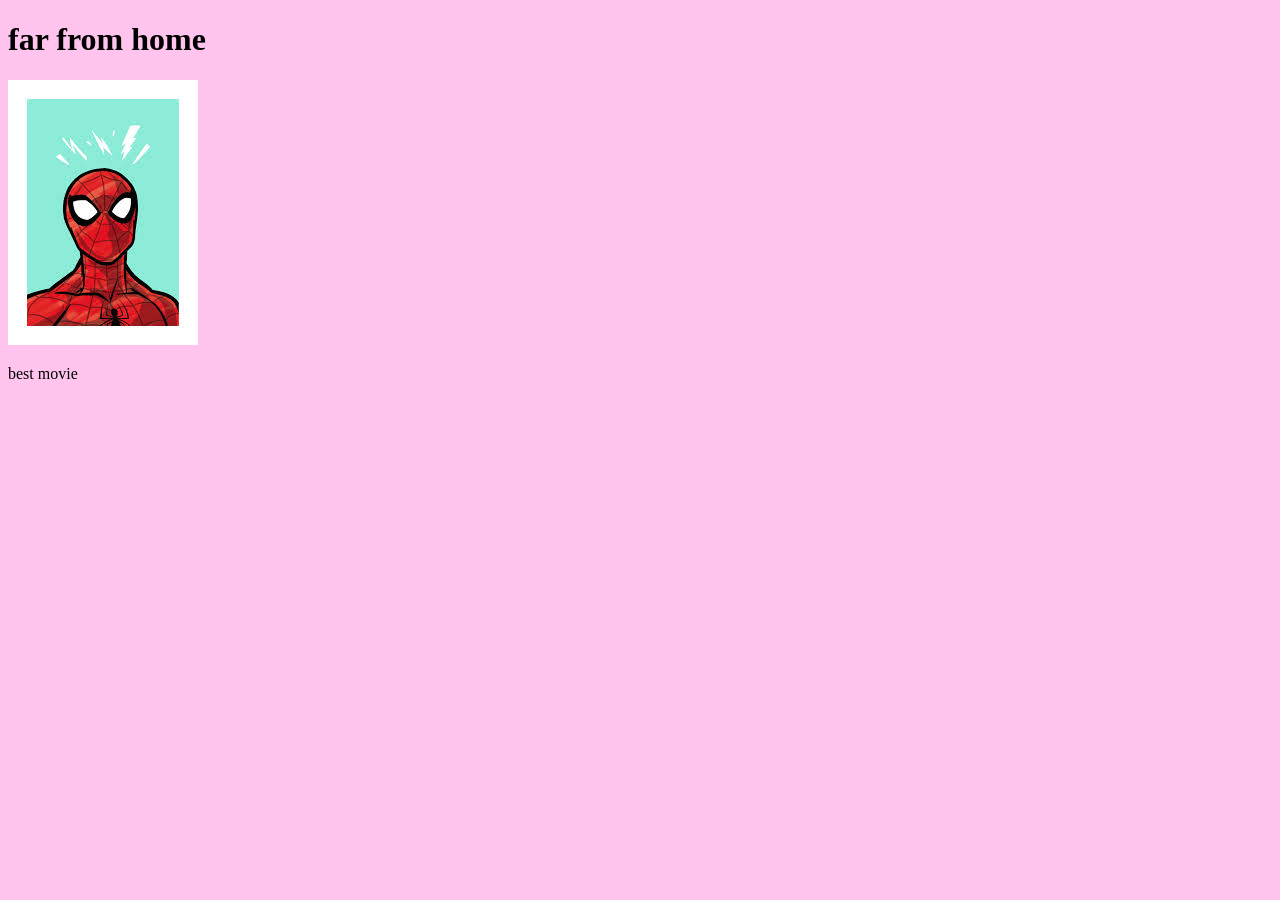
<file: index.html>
<!doctype html>
<html lang="en">
  <head>
    <meta charset="UTF-8" />
    <meta name="viewport" content="width=device-width, initial-scale=1.0" />
    <title>next step</title>
    <link rel="stylesheet" href="styles.css" />
  </head>
  <body>
    <div class="movie-card">    
      <h1>far from home</h1>
      <img src="download.jpg" alt="spider man" />
      <p>best movie</p>
    </div>
  </body>
</html>
</file>
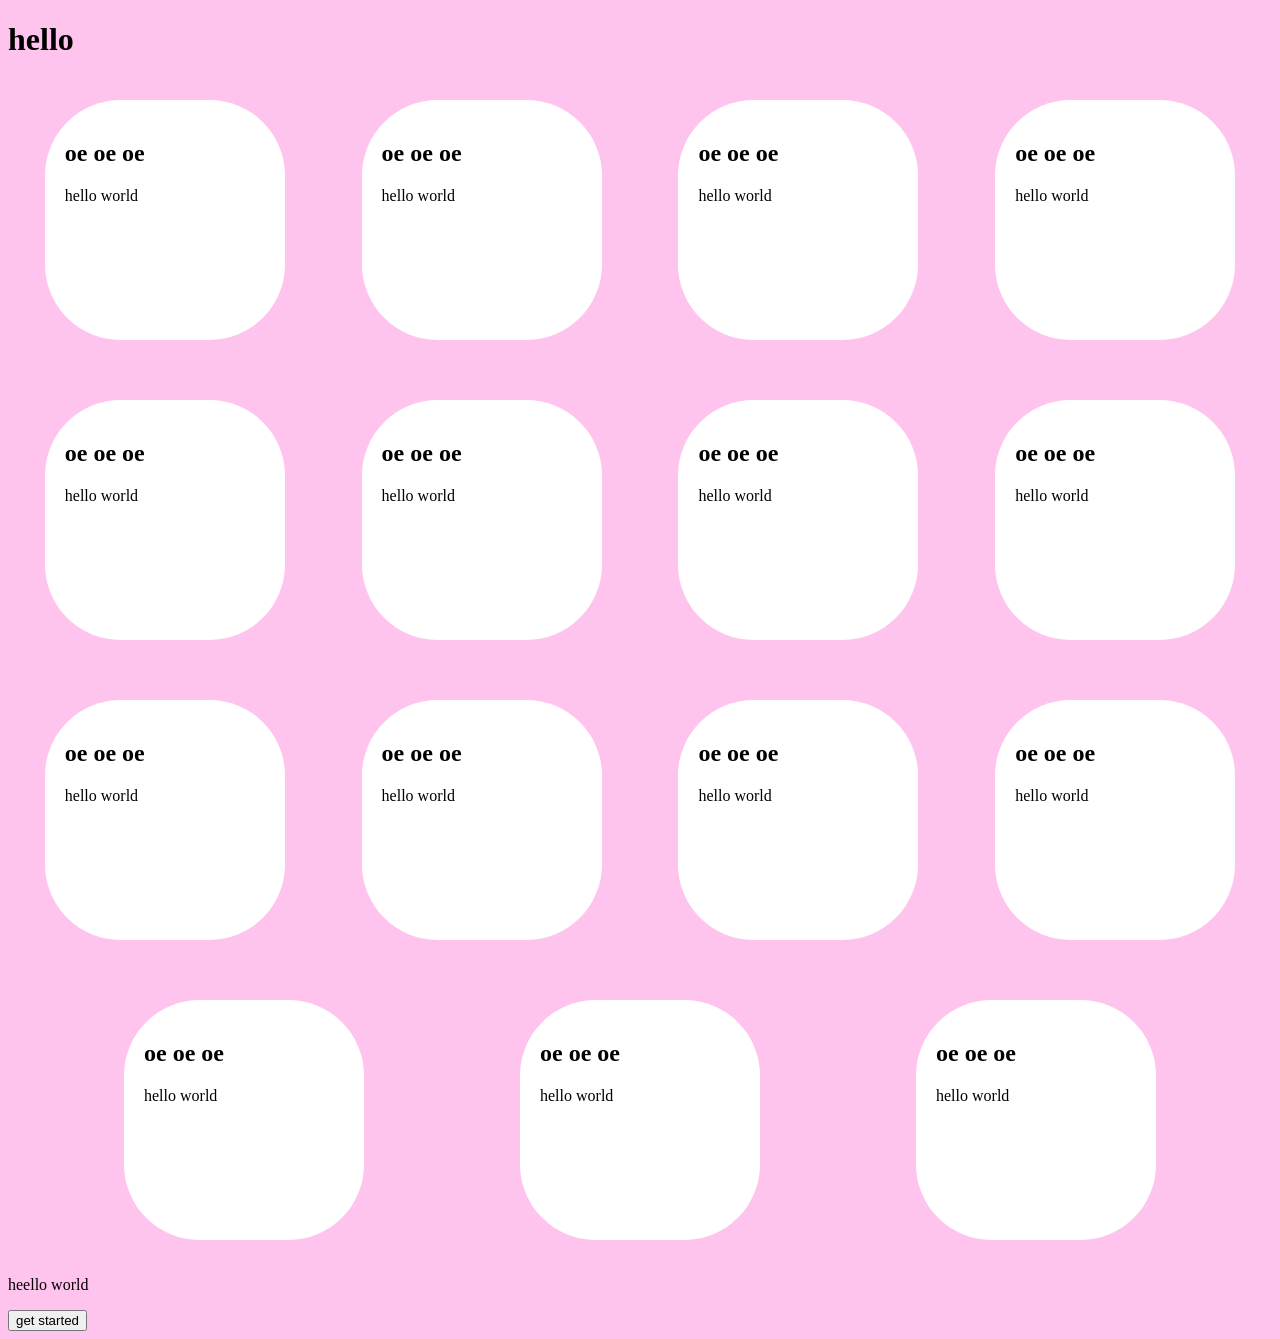
<file: lol.html>
<!doctype html>
<html lang="en">
  <head>
    <meta charset="UTF-8" />
    <meta name="viewport" content="width=device-width, initial-scale=1.0" />
    <title>Document</title>

    <link rel="stylesheet" href="styles.css" />
  </head>
  <body>
    <h1>hello</h1>
    <div class="container">
      <div class="card">
        <h2>oe oe oe</h2>
        <p>hello world</p>
      </div>
      <div class="card">
        <h2>oe oe oe</h2>
        <p>hello world</p>
      </div>

      <div class="card">
        <h2>oe oe oe</h2>
        <p>hello world</p>
      </div>
      <div class="card">
        <h2>oe oe oe</h2>
        <p>hello world</p>
      </div>
      <div class="card">
        <h2>oe oe oe</h2>
        <p>hello world</p>
      </div>
      <div class="card">
        <h2>oe oe oe</h2>
        <p>hello world</p>
      </div>
      <div class="card">
        <h2>oe oe oe</h2>
        <p>hello world</p>
      </div>
      <div class="card">
        <h2>oe oe oe</h2>
        <p>hello world</p>
      </div>
      <div class="card">
        <h2>oe oe oe</h2>
        <p>hello world</p>
      </div>
      <div class="card">
        <h2>oe oe oe</h2>
        <p>hello world</p>
      </div>
      <div class="card">
        <h2>oe oe oe</h2>
        <p>hello world</p>
      </div>
      <div class="card">
        <h2>oe oe oe</h2>
        <p>hello world</p>
      </div>
      <div class="card">
        <h2>oe oe oe</h2>
        <p>hello world</p>
      </div>
      <div class="card">
        <h2>oe oe oe</h2>
        <p>hello world</p>
      </div>
      <div class="card">
        <h2>oe oe oe</h2>
        <p>hello world</p>
      </div>
    </div>
    <p>heello world</p>
    <button>get started</button>
  </body>
</html>
</file>
<file: styles.css>
body{
  background-color: rgb(255, 196, 237);
}
.container{
  display: flex;
  flex-wrap: wrap;
  justify-content:space-evenly ;
  gap: 20px;
}
.card{
  background-color: rgb(255, 255, 255);
  height: 200px;
  width: 200px;
  margin: 20px;
  padding: 20px; color :rgb(0, 0, 0);
border-radius: 2cm;
}
</file>
